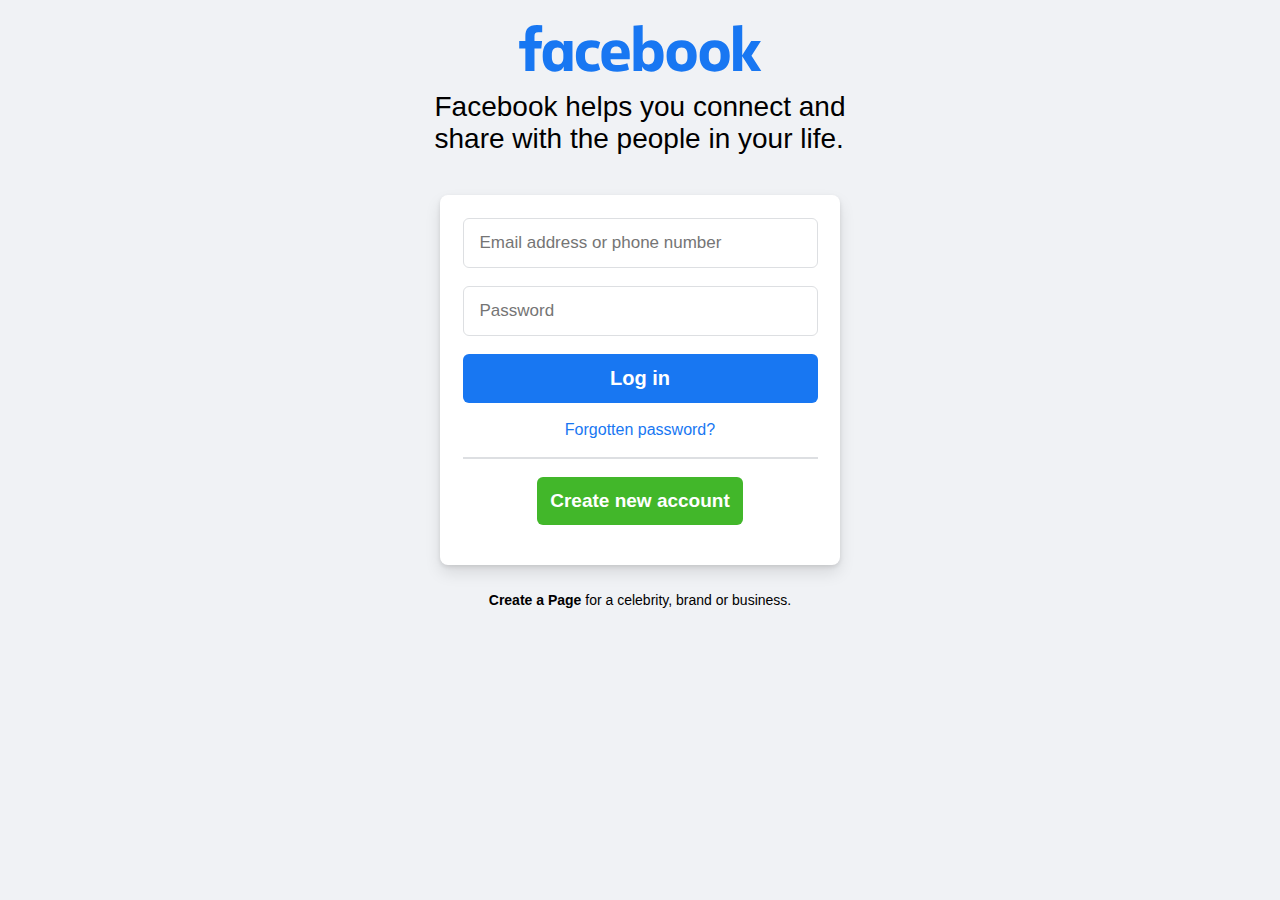
<file: index.html>
<!DOCTYPE html>
<html lang="en">
    <head>
        <meta charset="UTF-8">
        <meta name="viewport" content="width=device-width, initial-scale=1.0">
        <link rel="stylesheet" href="https://cdnjs.cloudflare.com/ajax/libs/font-awesome/6.4.0/css/all.min.css">
        <link rel="stylesheet" href="CSS/h-style.css">
        <title>Facebook</title>
    </head>
    <body>
        <section class="main">
            <div class="s-1">
                <img src="MEDIA/dF5SId3UHWd.svg" height="106px">
                <span class="s-intro">
                    <span class="int-1">Facebook helps you connect and share with the people in your life.</span>
                    <span class="int-2">Facebook helps you connect and<br>share with the people in your life.</span>
                </span>
            </div>
            <div class="s-2">
                <div class="m-form">
                    <form name="form1" method="post" action="">
                        <div class="f-e" id="email"><input type="text" placeholder="Email address or phone number" name="txt1">
                            <span class="error" id="error"><i class="fa-solid fa-triangle-exclamation"></i></span>
                        </div>
                        <div class="f-p" id="m-pass"><input type="password" placeholder="Password" name="txt2" oninput="show()" id="pass">
                            <span class="eye" id="eye" onclick="seye()">
                                <i class="fa-solid fa-eye" id="eyeo" onclick="eyo()"></i>
                                <i class="fa-solid fa-eye-slash" id="eyec" onclick="eyc()"></i>
                                <i class="fa-solid fa-triangle-exclamation" id="errorico"></i>
                            </span>
                        </div>
                        <a href="#-" class="f-l" onclick="login()" id="log">Log in</a>
                        <span class="f-f"><a href="#-">Forgotten password?</a></span><hr>
                        <a href="#-" class="f-c">Create new account</a>
                    </form>
                    <span class="f-fo"><a href="#-">Create a Page&nbsp;</a>for a celebrity, brand or business.</span>
                </div>
            </div>
        </section>
        <script src="JAVA/java.js"></script>
    </body>
</html>
</file>
<file: CSS/h-style.css>
*{
    padding: 0;
    margin: 0;
    box-sizing: border-box;
}
a{text-decoration: none; color: white;}
hr{
    width: 100%;border: 1px solid #dddfe2;

}
body{
    background-color: #f0f2f5;
    font-family: SFProDisplay-Regular, Helvetica, Arial, sans-serif;
}
.main{
    width: auto;
    display: flex;
    justify-content: space-between;
    align-items: center;
    padding: 9% 17%;
    margin: 0 auto;
}
.s-1{
    display: flex;
    flex-direction: column;
    align-items: start;
    width: 35%;
    margin-top: -80px;
}
.s-2{
    width: 35%;
    
}   
.s-1 img{
    margin: -10px -28px ;

}
.s-1 .s-intro{
    font-family: SFProDisplay-Regular, Helvetica, Arial, sans-serif;
    width: 500px;
    font-size: 28px;
    font-weight: normal;
}

.m-form{
    display: flex;
    flex-direction: column;
    align-items: center;
}
form{
    width: 400px;
    background-color: white;
    display: flex;
    flex-direction: column;
    align-items: center;
    border-radius: 8px;
    box-shadow: 0 2px 4px rgba(0, 0, 0, .1), 0 8px 16px rgba(0, 0, 0, .1);
    padding: 2.5vh;
}

input{
    font-size: 17px;
    border: none;
    outline: none;
    background: none;
    width: 100%;
}
#error,#errorico{
    display: none;
}
.f-e,.f-p{
    border: 1px solid #dddfe2;
    padding: 14px 16px;
    border-radius: 6px;
    width: 100%;
    margin-bottom: 2vh;
    display: flex;
}
.f-p{
    display: flex;
}
#eyeo,#eye{
    display: none;
}
.f-l{
    font-size: 20px;
    background-color: #1877f2;
    padding: 13px 0;
    display: inline-block;
    width: 100%;
    display: flex;
    align-items: center;
    justify-content: center;
    border-radius: 6px;
    font-weight: 600;
    margin-bottom: 2vh;
}

.f-f a{
    color: #1877f2;
    margin-bottom: 2vh;
    display: inline-block;

}
.f-f a:hover{
    border-bottom: 1px solid;
}
.f-c{
    padding: 13px 13px;
    color: white;
    background: #42b72a;
    font-size: 19px;
    font-weight: 600;
    display: inline-block;
    border-radius: 6px;
    margin: 2vh 0;
}
.f-fo{
    display: inline-block;
    font-size: 14px;
    font-weight: normal;
    margin-top: 3vh;
    width: 100%;
    display: flex;
    align-items: center;
    justify-content: center;
}
.f-fo a{
    color: black;
    font-weight: 600;
}
.f-fo a:hover{
    border-bottom: 1px solid;
}
.int-2{
    display: none;
}
@media screen and (max-width:1000px){
    .s-1 .s-intro{
        font-size: 24px;
    }
}
@media screen and (max-width:1314px){
    .main{
        display: flex;
        flex-direction: column;
        padding: 5vh;
    }
    .s-1 {
        width: 100%;
        display: flex;
        align-items: center;
        justify-content: center;
        padding: 40px 0;
    }

    .s-1 .s-intro{
        width: 100%;
        display: flex;
        align-items: center;
        justify-content: center;
    }
    .int-2{
        display: block;
    }
    .int-1{
        display: none;
    }
    .f-fo{
        width: 100%;
        display: flex;
        display: inline-block;
        display: flex;
        align-items: center;
        justify-content: center;
    }
}
</file>
